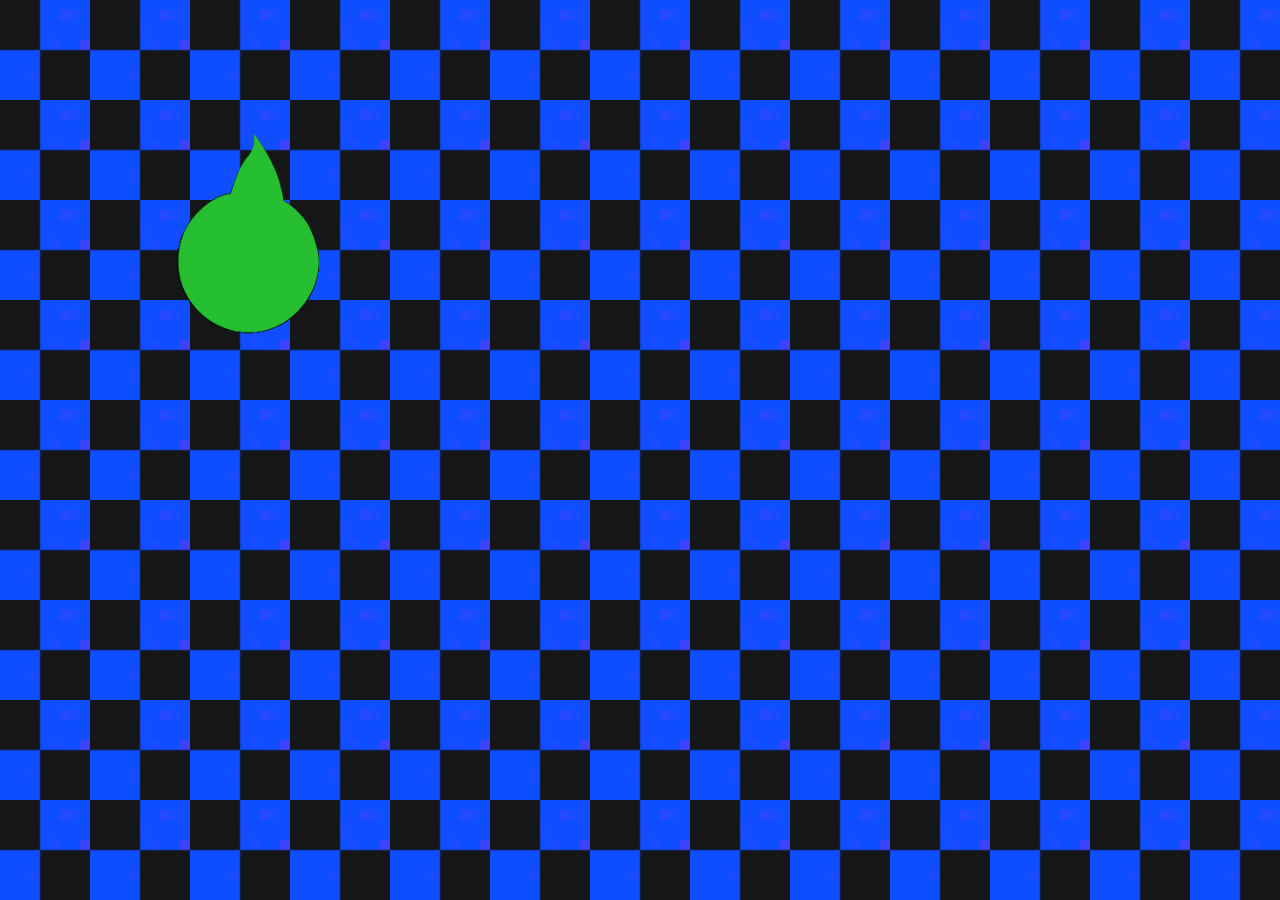
<file: dvd.html>
<!DOCTYPE html>
<html>
<head>
  <meta charset="utf-8">
  <link rel="icon" type="image/x-icon" href="assets/img/favicon.png">
  <title>[]</title>
<!--   <script>
    alert("[Click the Goblin to return to home.]")
  </script> -->
  <style>
    body {
      margin: 0;
      padding: 0;
      background-color: #000;
    }

    #dvd-container {
      position: relative;
      width: 100%;
      height: 100vh;
    }

    #dvd {
      position: absolute;
      left: 0;
      top: 0;
      z-index: 100;
      width: 25%;
      max-width: 250px;
    }

    #dvd-overlay {
      position: absolute;
      left: 0;
      top: 0;
      width: 100%;
      height: 100%;
      z-index: 50;
      background-repeat: repeat;
      background-position: center;
      background-size: auto 100px;
    }
  </style>
</head>
<body>
<div id="dvd-container">
  <div id="dvd-overlay"></div>
  <a href="home.html"><img id="dvd" src="assets/img/goblin2.gif" alt="Goblin"></a>
</div>
<script src="https://code.jquery.com/jquery-3.6.0.min.js"></script>
<script>
  var dvd = $('#dvd');
  var overlay = $('#dvd-overlay');
  var x = 0;
  var y = 0;
  var dx = 3;
  var dy = 3;
  var width = $(window).width();
  var height = $(window).height();
  var bgImages = ['assets/img/b1.png', 'assets/img/b2.png', 'assets/img/b3.png'];
  var curBgImageIndex = Math.floor(Math.random() * bgImages.length);

  function moveDVD() {
    x += dx;
    y += dy;

    if (x < 0 || x > width - dvd.width()) {
      dx = -dx;
      changeOverlayBackground();
    }

    if (y < 0 || y > height - dvd.height()) {
      dy = -dy;
      changeOverlayBackground();
    }

    dvd.css({left: x, top: y});

    requestAnimationFrame(moveDVD);
  }

  function changeOverlayBackground() {
    curBgImageIndex = (curBgImageIndex + 1) % bgImages.length;
    var bgImage = 'url(' + bgImages[curBgImageIndex] + ')';
    overlay.css('background-image', bgImage);

    // generate a random color for the overlay
    var randomColor = '#' + Math.floor(Math.random() * 16777215).toString(16);
    overlay.css('background-color', randomColor);
  }

  $(document).ready(function() {
    var bgImage = 'url(' + bgImages[curBgImageIndex] + ')';
    overlay.css('background-image', bgImage);
    moveDVD();
  });

  $(window).on('resize', function() {
    width = $(window).width();
    height = $(window).height();
  });
  
</script>
</body>
</html>
</file>
